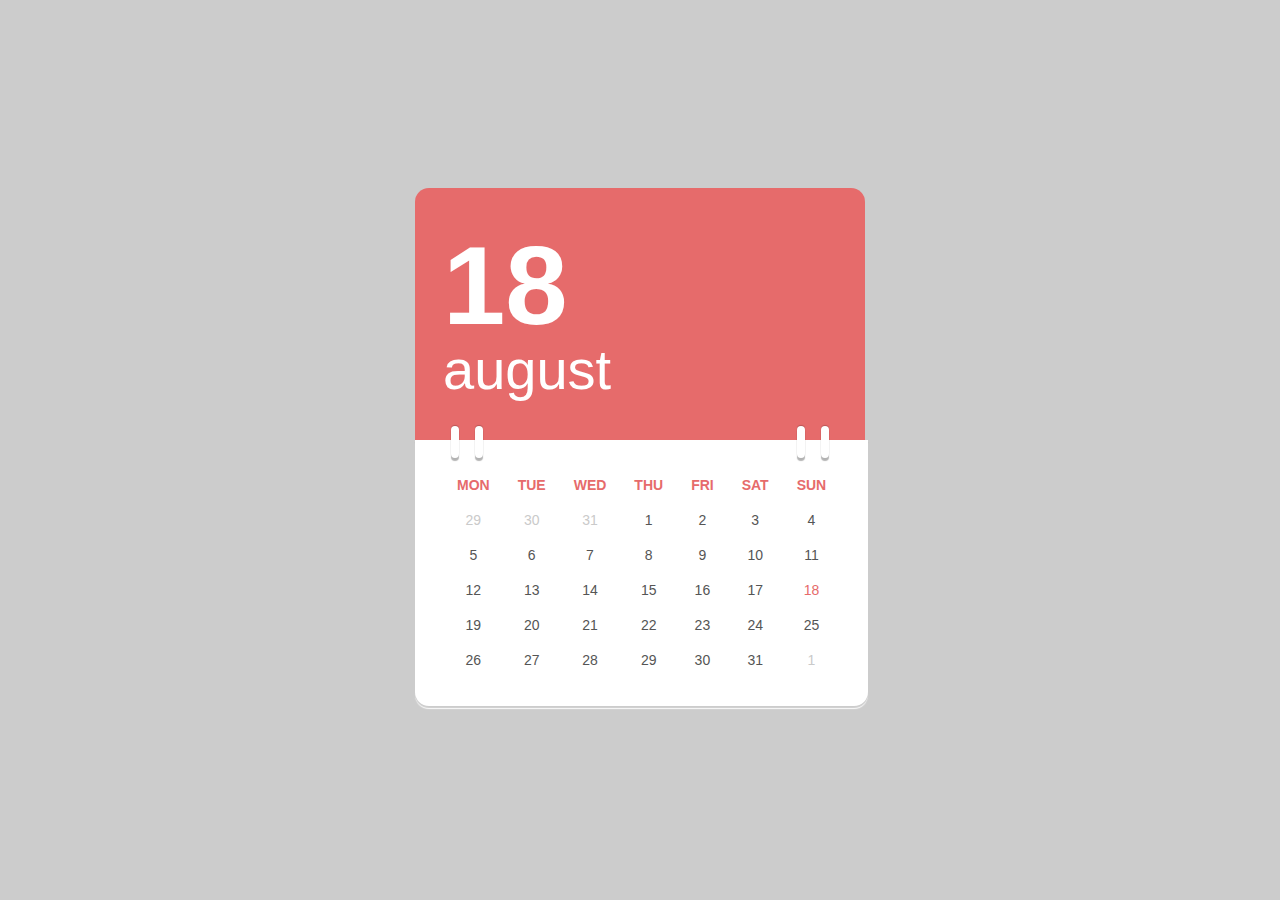
<file: projects/calander/index.html>
<!DOCTYPE html>
<html>
     <head>
	      <title>Calendar</title>
		  <link rel="stylesheet" href="style.css">
	 </head>
	 <body>
	     <div class="container">

  <div class="calendar-container">

    <header>
      
      <div class="day">18</div>
      <div class="month">August</div>

    </header>

    <table class="calendar">
      
      <thead>

        <tr>

          <td>Mon</td>
          <td>Tue</td>
          <td>Wed</td>
          <td>Thu</td>
          <td>Fri</td>
          <td>Sat</td>
          <td>Sun</td>

        </tr>

      </thead>

      <tbody>

        <tr>
          <td class="prev-month">29</td>
          <td class="prev-month">30</td>
          <td class="prev-month">31</td>
          <td>1</td>
          <td>2</td>
          <td>3</td>
          <td>4</td>
        </tr>

        <tr>
          <td>5</td>
          <td>6</td>
          <td>7</td>
          <td>8</td>
          <td>9</td>
          <td>10</td>
          <td>11</td>
        </tr>

        <tr>
          <td>12</td>
          <td>13</td>
          <td>14</td>
          <td>15</td>
          <td>16</td>
          <td>17</td>
          <td class="current-day">18</td>
        </tr>

        <tr>
          <td>19</td>
          <td>20</td>
          <td>21</td>
          <td>22</td>
          <td>23</td>
          <td>24</td>
          <td>25</td>
        </tr>

        <tr>
          <td>26</td>
          <td>27</td>
          <td>28</td>
          <td>29</td>
          <td>30</td>
          <td>31</td>
          <td class="next-month">1</td>
        </tr>

      </tbody>

    </table>

    <div class="ring-left"></div>
    <div class="ring-right"></div>

  </div> 
</div>
	 </body>
</html>
</file>
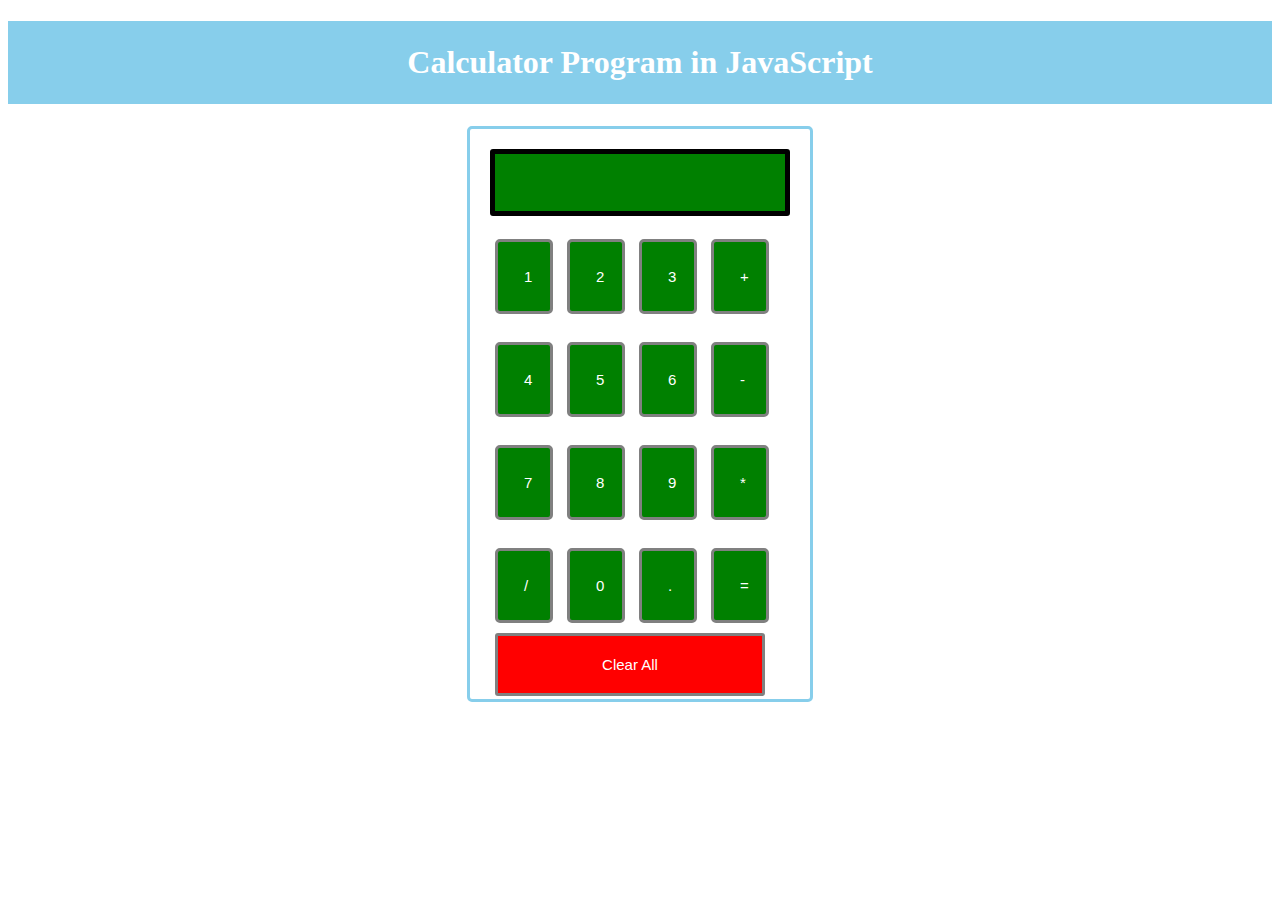
<file: projects/calculator/index.html>
<!DOCTYPE html>  
<html lang = "en">  
<head>  
<title> JavaScript Calculator </title>  
  
<style>  
h1 {  
    text-align: center;  
    padding: 23px;  
    background-color: skyblue;  
    color: white;  
    }  
  
#clear{  
width: 270px;  
border: 3px solid gray;  
    border-radius: 3px;  
    padding: 20px;  
    background-color: red;  
}  
  
.formstyle  
{  
width: 300px;  
height: 530px;  
margin: auto;  
border: 3px solid skyblue;  
border-radius: 5px;  
padding: 20px;  
}  
  
  
  
input  
{  
width: 20px;  
background-color: green;  
color: white;  
border: 3px solid gray;  
    border-radius: 5px;  
    padding: 26px;  
    margin: 5px;  
    font-size: 15px;  
}  
  
  
#calc{  
width: 250px;  
border: 5px solid black;  
    border-radius: 3px;  
    padding: 20px;  
    margin: auto;  
}  
  
</style>  
  
</head>  
<body>  
<h1> Calculator Program in JavaScript </h1>  
<div class= "formstyle">  
<form name = "form1">  
  <input id = "calc" type ="text" name = "answer"> <br> <br>  
  <input type = "button" value = "1" onclick = "form1.answer.value += '1' ">  
  <input type = "button" value = "2" onclick = "form1.answer.value += '2' ">  
  <input type = "button" value = "3" onclick = "form1.answer.value += '3' ">  
   <input type = "button" value = "+" onclick = "form1.answer.value += '+' ">  
  <br> <br>  
    
  <input type = "button" value = "4" onclick = "form1.answer.value += '4' ">  
  <input type = "button" value = "5" onclick = "form1.answer.value += '5' ">  
  <input type = "button" value = "6" onclick = "form1.answer.value += '6' ">  
  <input type = "button" value = "-" onclick = "form1.answer.value += '-' ">  
  <br> <br>  
    
  <input type = "button" value = "7" onclick = "form1.answer.value += '7' ">  
  <input type = "button" value = "8" onclick = "form1.answer.value += '8' ">  
  <input type = "button" value = "9" onclick = "form1.answer.value += '9' ">  
  <input type = "button" value = "*" onclick = "form1.answer.value += '*' ">  
  <br> <br>  
    
    
  <input type = "button" value = "/" onclick = "form1.answer.value += '/' ">  
  <input type = "button" value = "0" onclick = "form1.answer.value += '0' ">  
    <input type = "button" value = "." onclick = "form1.answer.value += '.' ">  
  <input type = "button" value = "=" onclick = "form1.answer.value = eval(form1.answer.value) ">  
  <br>   
  <input type = "button" value = "Clear All" onclick = "form1.answer.value = ' ' " id= "clear" >  
  <br>   
    
</form>  
</div>  
</body>  
</html>
</file>
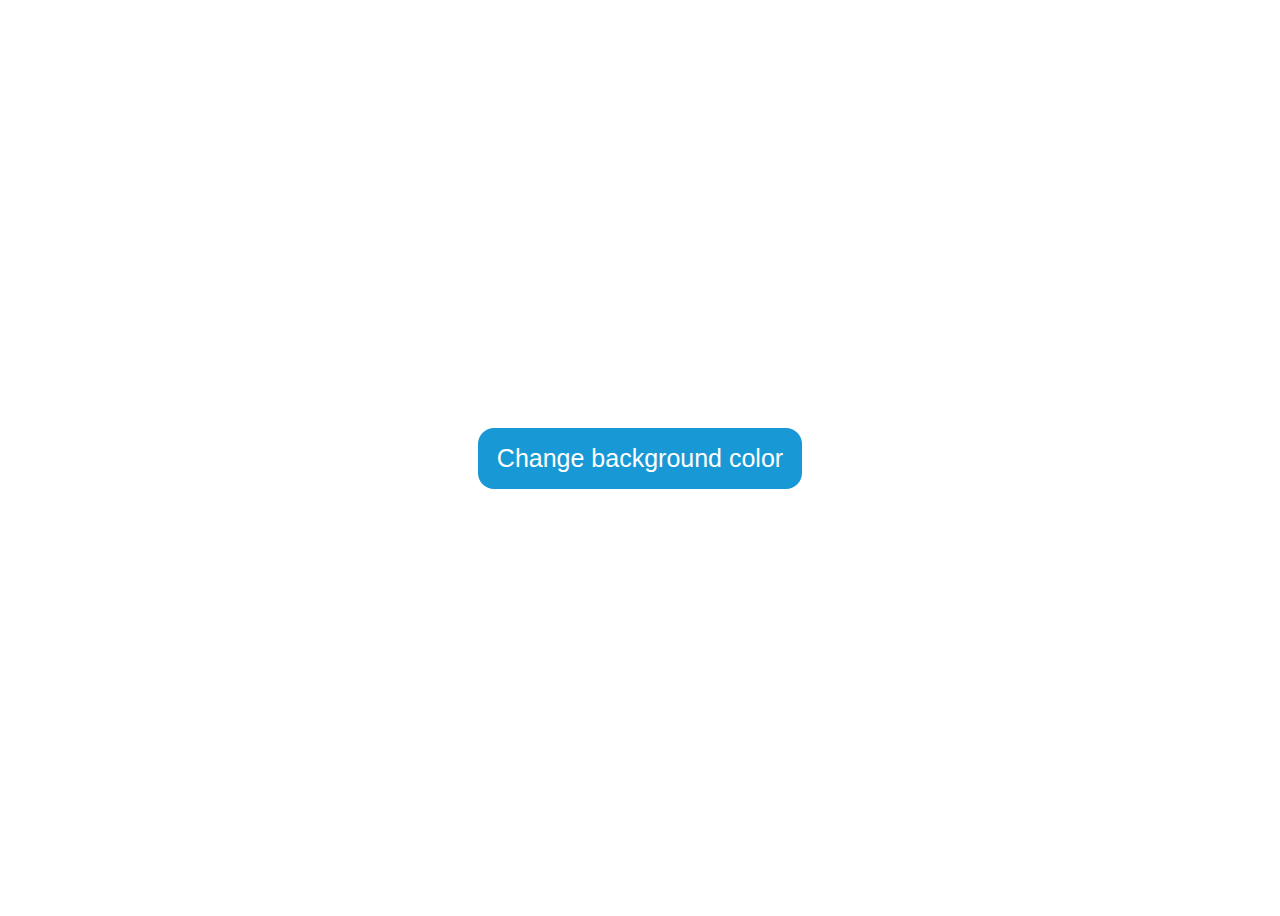
<file: projects/change background color/index.html>
<!DOCTYPE html>
<html>
    <head>
	     <style>
		     body{
			     display:flex;
				 justify-content:center;
				 align-items:center;
				 height:100vh;
			 }
			 button{
			       background-color:#1899d6;
				   border:solid transparent;
				   border-radius:16px;
				   box-sizing:border-box;
				   color:#fff;
				   cursor:pointer;
				   font-size:25px;
				   padding:13px 16px;
				   outline:none;
			 }
		 </style>
	</head>
	<body>
	     <button onclick="color()">Change background color</button>
		 <script src="app.js"></script>
	</body>
</html>
</file>
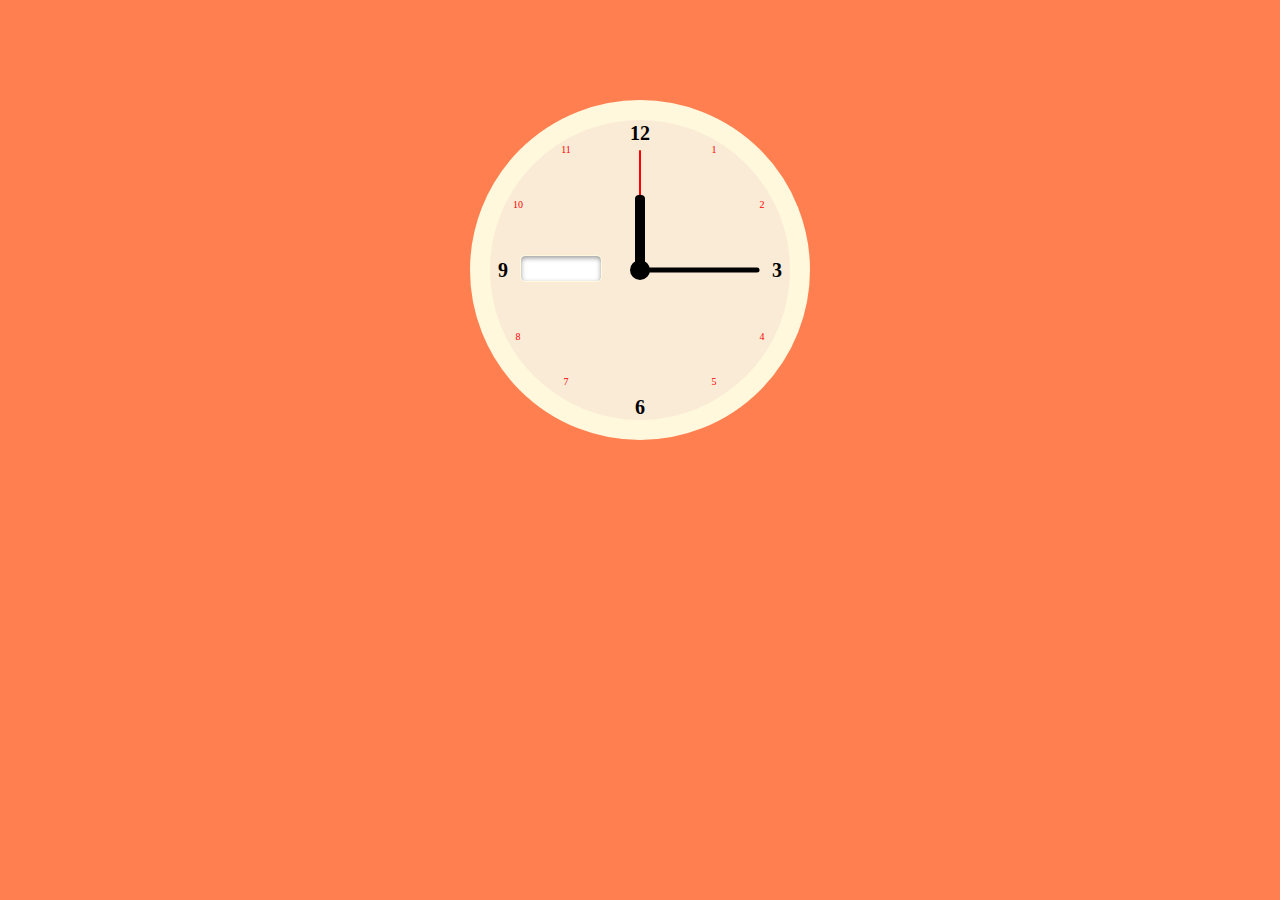
<file: projects/clock/index.html>
<!DOCTYPE html>
<html>
     <head>
	      <title>Clock</title>
		  <link rel="stylesheet" href="style.css">
	 </head>
	 <body>
	    <div class="clock">
        <div class="hourHand"></div>
        <div class="minuteHand"></div>
        <div class="secondHand"></div>
        <div class="center"></div>
        <div class="time"></div>
        <ul>
            <li><span>1</span></li>
            <li><span>2</span></li>
            <li><span>3</span></li>
            <li><span>4</span></li>
            <li><span>5</span></li>
            <li><span>6</span></li>
            <li><span>7</span></li>
            <li><span>8</span></li>
            <li><span>9</span></li>
            <li><span>10</span></li>
            <li><span>11</span></li>
            <li><span>12</span></li>
        </ul>
    </div>
  		<script src="app.js"></script>
	 </body>
</html>
</file>
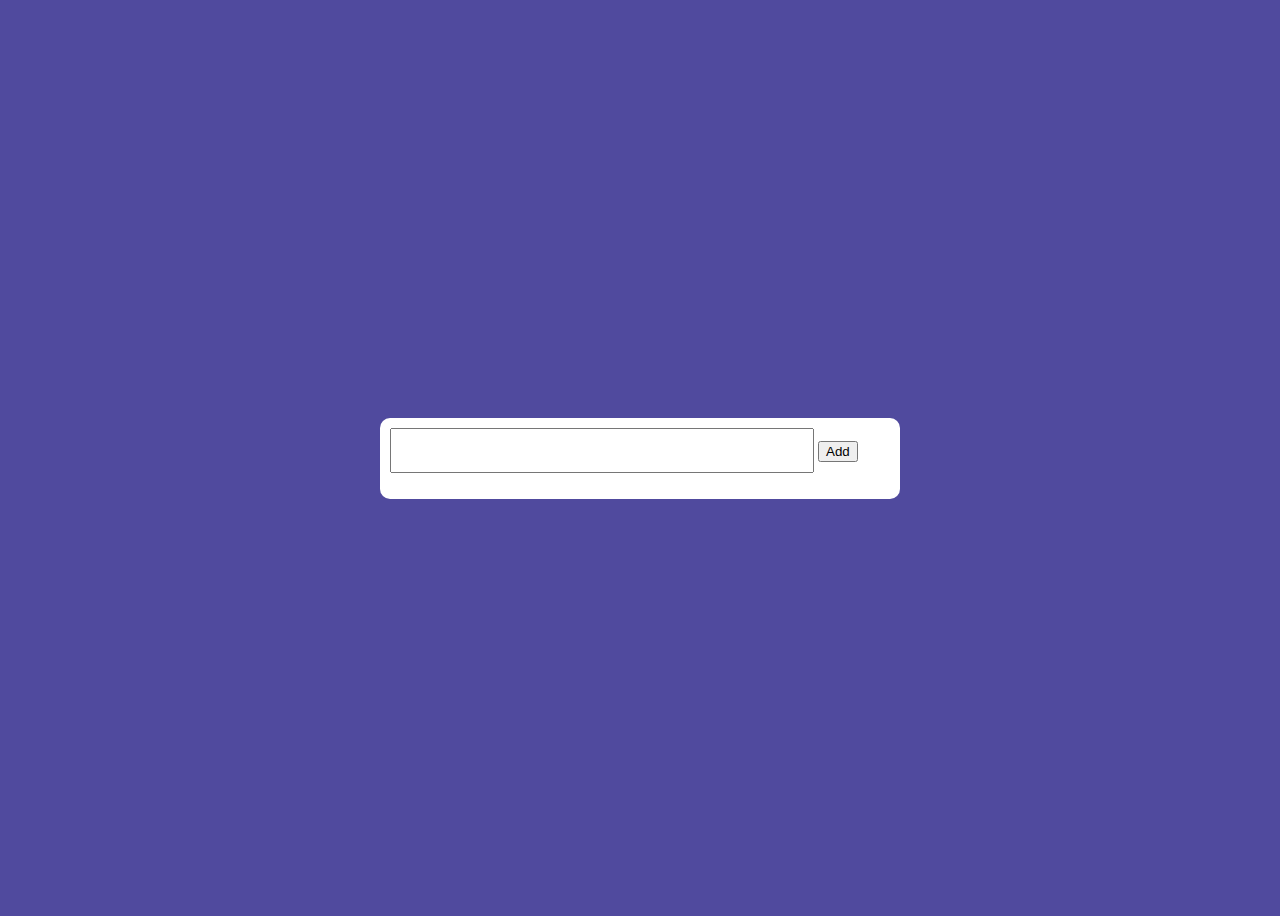
<file: projects/to do list/index.html>
<!DOCTYPE html>
<html>
<head>
<style>
body{
display:flex;
justify-content:center;
align-items:center;
height:100vh;
background-color:#504a9e;
}
.toDo{
background-color:#fff;
padding:10px;
border-radius:10px;
width:500px;
}
.toDo input{
width:80%;
padding:10px;
font-size:18px;
}
.toDo ol li{
position:relative;
}
.toDo .delete{
position:absolute;
right:20px;
}
.toDo .check{
position:absolute;
right:50px;
}
.toDo .checked{
color: green;
text-decoration: line-through;
}
</style>
<link rel="stylesheet" href="https://cdn.jsdelivr.net/npm/bootstrap-icons@1.11.1/font/bootstrap-icons.css">
</head>
<body>
<div class="toDo">
<input type="text">
<button>Add</button>
<ol>

</ol>
</div>
<script src="app.js"></script>
</body>
</html>
</file>
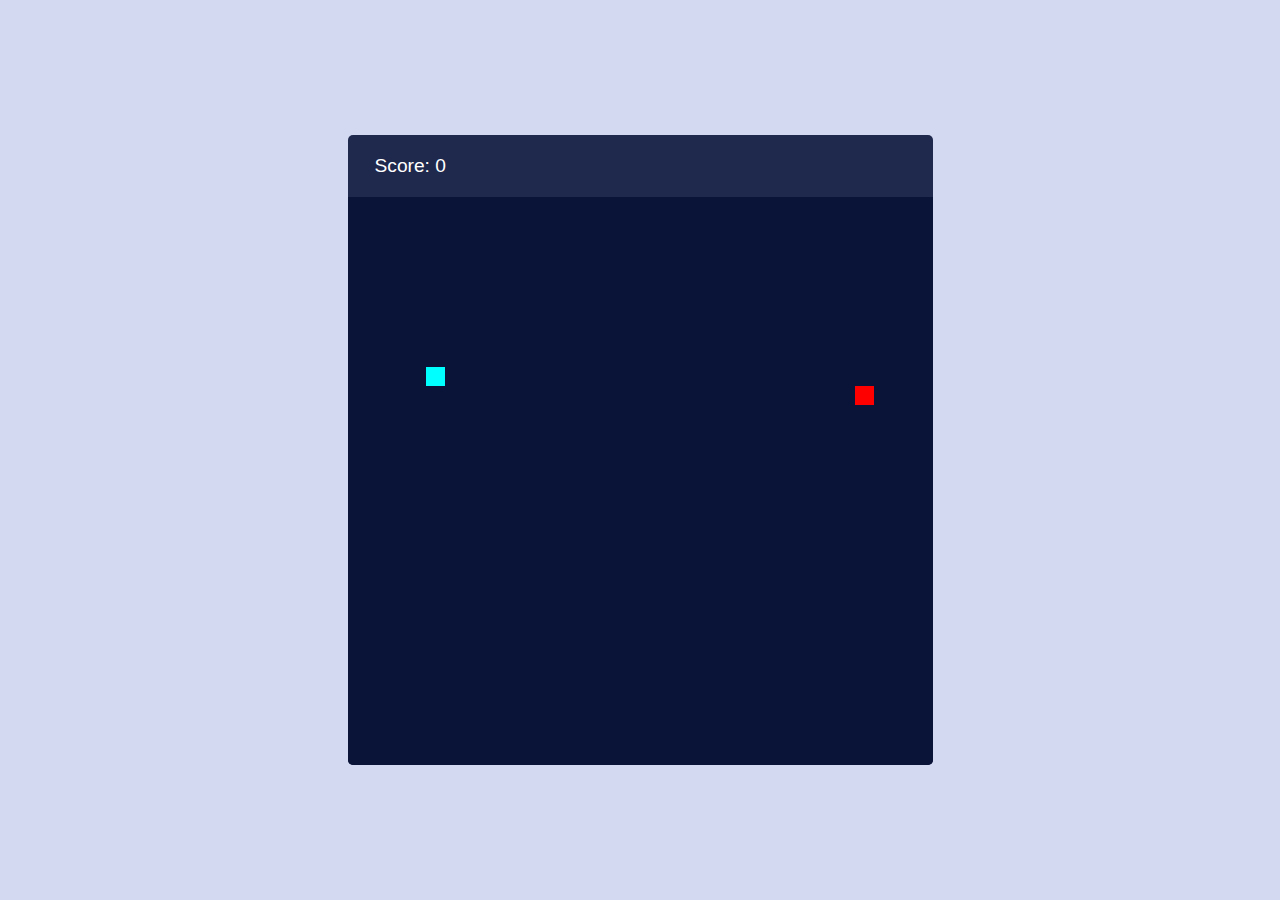
<file: projects/snake game/snake.html>
<!DOCTYPE html>
<html lang="en" dir="itr">
  <head>
       <meta charset="utf-8">
	   <title>Snake game</title>
	   <link rel="stylesheet" href="style.css">
	   
  </head>
  <body>
       <div class="wrapper">
	        <div class="game-details">
			     <span class="score">Score: 0</span>
			</div>
			<div class="play-board"></div>
	   </div>   
	   <script img src="app.js"></script>
  </body>
</html>
</file>
<file: projects/clock/style.css>
body{
    background-color: coral;
    padding: 0;
    margin: 0;
}

.clock{
    width: 300px;
    height: 300px;
    border-radius: 50%;
    background-color: antiquewhite;
    margin: 100px auto 0px auto;
    position: relative;
    border:20px solid cornsilk;

}
.center{
    background-color: #000;
    position: absolute;
    left: calc(50% - 10px);
    top:  calc(50% - 10px);
    width: 20px;
    height: 20px;
    border-radius: 50%;
    z-index: 20;
}
.hourHand{
    width: 10px;
    height: 75px;
    background-color: #000;
    transform-origin: bottom center;
    border-radius: 4px;
    position: absolute;
    top: 75px;
    left: 145px;
    z-index: 10;
    transition-timing-function: cubic-bezier(0.1, 2.7, 0.58, 1);
      transform: rotate(360deg);

}
.minuteHand{
    width: 5px;
    height: 120px;
    background-color: #000;
    transform-origin: bottom center;
    border-radius: 4px;
    position: absolute;
    top: 30px;
    left: 147px;
    z-index: 9;
    transition-timing-function: cubic-bezier(0.1, 2.7, 0.58, 1);
      transform: rotate(90deg);

}
.secondHand{
    width: 2px;
    height: 120px;
    background-color:red;
    transform-origin: bottom center;
    border-radius: 4px;
    position: absolute;
    top: 30px;
    left: 149px;
    transition: all 0.06s;
    transition-timing-function: cubic-bezier(0.1, 2.7, 0.58, 1);
    z-index: 8;  
      transform: rotate(360deg);

}
.time{
    position: absolute;
    top: 45%;
    left: 10%;
    border: 1px solid #fff8dc;
    background-color: #fff;
    padding: 5px;
    display: block;
    box-shadow: inset 0px 2px 5px rgba(0,0,0,.4);
    border-radius: 5px;
    min-width: 70px;
    height: 15px;

}
.time small{
    color:red;
    transition: all 0.05s;
    transition-timing-function: cubic-bezier(0.1, 2.7, 0.58, 1);
}

.clock ul{
    list-style: none;
    padding: 0;

}
.clock ul li{
    position: absolute;
    width:20px;
    height:20px;
    text-align: center;
    line-height: 20px;
    font-size: 10px;
    color:red;
}
.clock ul li:nth-child(1){
    right: 22%;
    top:6.5%;
}
.clock ul li:nth-child(2){
    right: 6%;
    top:25%;
}
.clock ul li:nth-child(3){
    right: 1%;
    top:calc(50% - 10px);
    color:#000;
    font-size: 20px;
    font-weight: bold;
}
.clock ul li:nth-child(4){
    right: 6%;
    top:69%;
}
.clock ul li:nth-child(5){
    right: 22%;
    top:84%;
}
.clock ul li:nth-child(6){
    right: calc(50% - 10px);
    top:calc(99% - 20px);
    color:#000;
    font-size: 20px;
    font-weight: bold;
}
.clock ul li:nth-child(7){
    left: 22%;
    top:84%;
}
.clock ul li:nth-child(8){
    left: 6%;
    top:69%;
}
.clock ul li:nth-child(9){
    left: 1%;
    top:calc(50% - 10px);
    color:#000;
    font-size: 20px;
    font-weight: bold;
}
.clock ul li:nth-child(10){
    left: 6%;
    top:25%;
}
.clock ul li:nth-child(11){
    left: 22%;
    top:6.5%;
}
.clock ul li:nth-child(12){
    right: calc(50% - 10px);
    top:1%;
    color:#000;
    font-size: 20px;
    font-weight: bold;
}




/*  footer   */
footer {
    background-color: #222;
    color: #fff;
    font-size: 14px;
    bottom: 0;
    position: fixed;
    left: 0;
    right: 0;
    text-align: center;
    z-index: 999;
}

footer p {
    margin: 10px 0;
    font-family: 'Lucida Sans', 'Lucida Sans Regular', 'Lucida  Grande', 'Lucida Sans Unicode', Geneva, Verdana, sans-serif;
}
footer .fa-heart{
    color: red;
}
footer .fa-dev{
    color: #fff;
}
footer .fa-twitter-square{
  color:#1da0f1;
}
footer .fa-instagram{
  color: #f0007c;
}
fotter .fa-linkedin{
  color:#0073b1;
}
footer .fa-codepen{
  color:#fff
}
footer a {
    color: #3c97bf;
    text-decoration: none;
  margin-right:5px;
}
.youtubeBtn{
    position: fixed;
    left: 50%;
  transform:translatex(-50%);
    bottom: 45px;
    cursor: pointer;
    transition: all .3s;
    vertical-align: middle;
    text-align: center;
    display: inline-block;
}
.youtubeBtn i{
   font-size:20px;
  float:left;
}
.youtubeBtn a{
    color:#ff0000;
    animation: youtubeAnim 1000ms linear infinite;
  float:right;
}
.youtubeBtn a:hover{
  color:#c9110f;
  transition:all .3s ease-in-out;
}
.youtubeBtn i:active{
  transform:scale(.9);
  transition:all .3s ease-in-out;
}
.youtubeBtn span{
    font-family: 'Lato';
    font-weight: bold;
    color: #fff;
    display: block;
    font-size: 12px;
    float: right;
    line-height: 20px;
    padding-left: 5px;
  
}

@keyframes youtubeAnim{
  0%,100%{
    color:#c9110f;
  }
  50%{
    color:#ff0000;
  }
}
</file>
<file: projects/snake game/style.css>
* {
	margin: 0;
	padding: 0;
	box-sizing: border-box;
	font-family: 'Open Sans', sans-serif;
}
body{
display:flex;
justify-content:center;
align-items:center;
min-height: 100vh;
background: #d3d9f0;
}
.wrapper{
	width: 65vmin;
	height: 70vmin;
	background:#1f284d;
	border-radius: 5px;
	display: flex;
	flex-direction:column;
	overflow:hidden;
}
.game-details{
	color:#fff;
	font-size:1.2rem;
	font-weight: 500;
	padding: 20px 27px;
	display:flex;
	justify-content: space-between;
}
.play-board{
	width:100%;
	height:100%;
	grid-template: repeat(30, 1fr) / repeat(30, 1fr);
	background: #0a1338;
	display:grid;
}
.play-board .food{
	background:red;
}
.play-board .head{
	background:aqua;
}
.score{
	display:flex;
   justify-content:center;
   align-items:center;
}
</file>
<file: projects/calander/style.css>
@use postcss-preset-env;

body {
  background: #ccc;
  display: grid;
  font: 87.5%/1.5em 'Lato', sans-serif;
  margin: 0;
  min-height: 100vh;
  place-items: center;
}

table {
  border-collapse: collapse;
  border-spacing: 0;
}

td {
  padding: 0;
}

.calendar-container {
  position: relative;
  width: 450px;
}

.calendar-container header {
  border-radius: 1em 1em 0 0;
  background: #e66b6b;
  color: #fff;
  padding: 3em 2em;
}

.day {
  font-size: 8em;
  font-weight: 900;
  line-height: 1em;
}

.month {
  font-size: 4em;
  line-height: 1em;
  text-transform: lowercase;
}

.calendar {
  background: #fff;
  border-radius: 0 0 1em 1em;
  -webkit-box-shadow: 0 2px 1px rgba(0, 0, 0, .2), 0 3px 1px #fff;
  box-shadow: 0 2px 1px rgba(0, 0, 0, .2), 0 3px 1px #fff;
  color: #555;
  display: inline-block;
  padding: 2em;
}

.calendar thead {
  color: #e66b6b;
  font-weight: 700;
  text-transform: uppercase;
}

.calendar td {
  padding: .5em 1em;
  text-align: center;
}

.calendar tbody td:hover {
  background: #cacaca;
  color: #fff;
}

.current-day {
  color: #e66b6b;
}

.prev-month,
.next-month {
  color: #cacaca;
}

.ring-left,
.ring-right {
  position: absolute;
  top: 230px;
}

.ring-left { left: 2em; }
.ring-right { right: 2em; }

.ring-left:before,
.ring-left:after,
.ring-right:before,
.ring-right:after {
  background: #fff;
  border-radius: 4px;
  -webkit-box-shadow: 0 3px 1px rgba(0, 0, 0, .3), 0 -1px 1px rgba(0, 0, 0, .2);
  box-shadow: 0 3px 1px rgba(0, 0, 0, .3), 0 -1px 1px rgba(0, 0, 0, .2);
  content: "";
  display: inline-block;
  margin: 8px;
  height: 32px;
  width: 8px;
}
</file>
